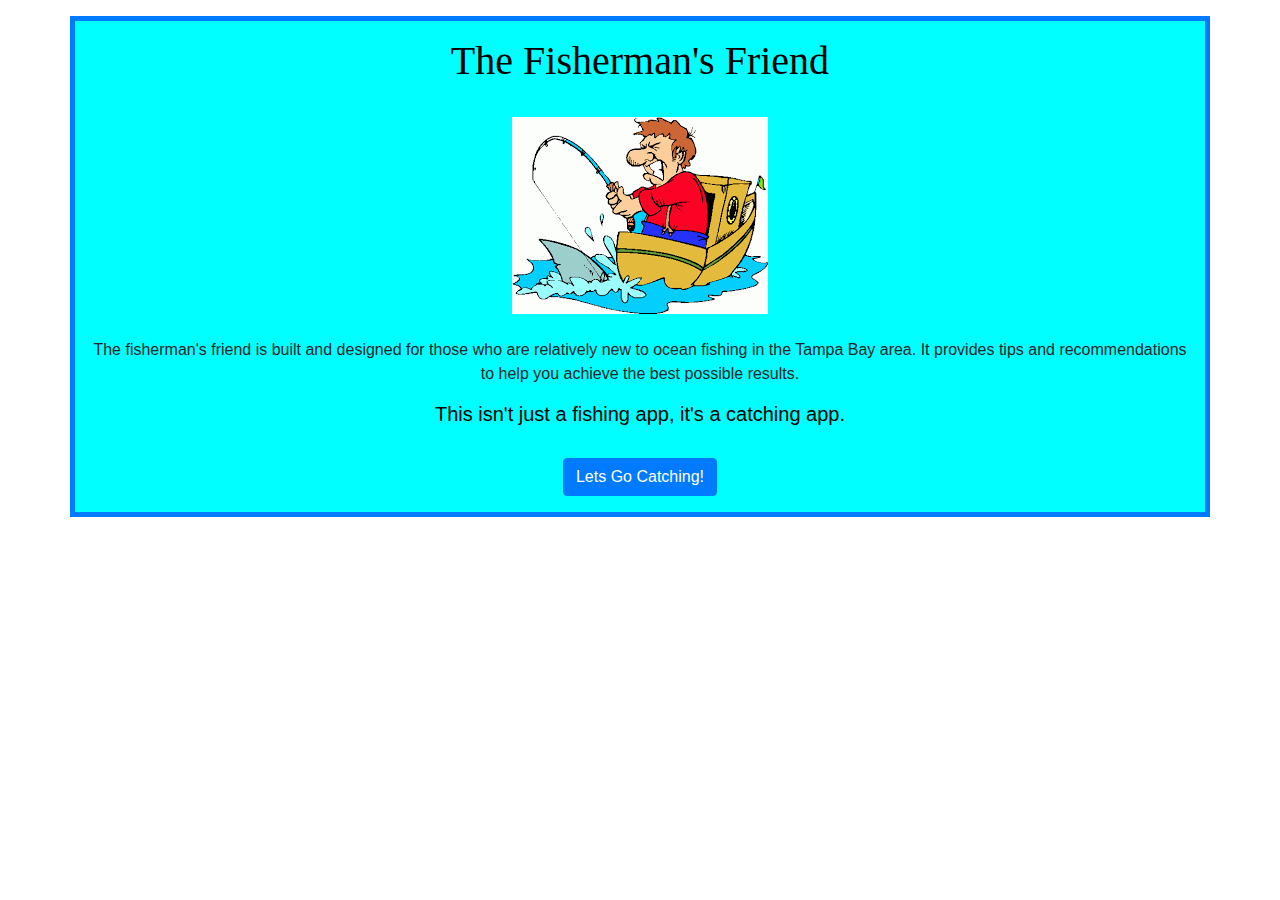
<file: index.html>
<!DOCTYPE html>
<html lang="en">
<head>
    <meta charset="UTF-8">
    <meta name="viewport" content="width=device-width, initial-scale=1.0">
    <meta http-equiv="X-UA-Compatible" content="ie=edge">
    <title>Fishing App</title>
    <link rel="stylesheet" href="https://stackpath.bootstrapcdn.com/bootstrap/4.3.1/css/bootstrap.min.css"
     integrity="sha384-ggOyR0iXCbMQv3Xipma34MD+dH/1fQ784/j6cY/iJTQUOhcWr7x9JvoRxT2MZw1T" crossorigin="anonymous">
    <link rel="stylesheet" href="style.css" type="text/css">
</head>
    <div class="container border border-primary p-3 mt-3 custom-border-width custom-background-color" id="rounded" >
    <div class="text-center">
        
        <h1>The Fisherman's Friend</h1>
        <br> 
            <body class="background">
                <img class="img-fluid" id="rounded"
    src="fishing-image.png"
    alt="Fishermen in a boat catching a fish">
    <br><br>
    <P>
        The fisherman's friend is built and designed for those who are relatively new to ocean fishing in 
        the Tampa Bay area.  It provides tips and recommendations to help you achieve the best possible
        results.   
    </P>
            
                <h5> This isn't just a fishing app, it's a catching app.</h5>
                <br>
    <a href="page-2.html" class="btn btn-primary">Lets Go Catching!</a>

    </div>
    </div>

    <script src="index.js"></script>
    <script src="https://code.jquery.com/jquery-3.3.1.slim.min.js" 
    integrity="sha384-q8i/X+965DzO0rT7abK41JStQIAqVgRVzpbzo5smXKp4YfRvH+8abtTE1Pi6jizo" 
    crossorigin="anonymous"></script>
    <script src="https://cdnjs.cloudflare.com/ajax/libs/popper.js/1.14.7/umd/popper.min.js"
    integrity="sha384-UO2eT0CpHqdSJQ6hJty5KVphtPhzWj9WO1clHTMGa3JDZwrnQq4sF86dIHNDz0W1" 
    crossorigin="anonymous"></script>
    <script src="https://stackpath.bootstrapcdn.com/bootstrap/4.3.1/js/bootstrap.min.js"
    integrity="sha384-JjSmVgyd0p3pXB1rRibZUAYoIIy6OrQ6VrjIEaFf/nJGzIxFDsf4x0xIM+B07jRM" 
    crossorigin="anonymous"></script>   
</body>
</html>
</file>
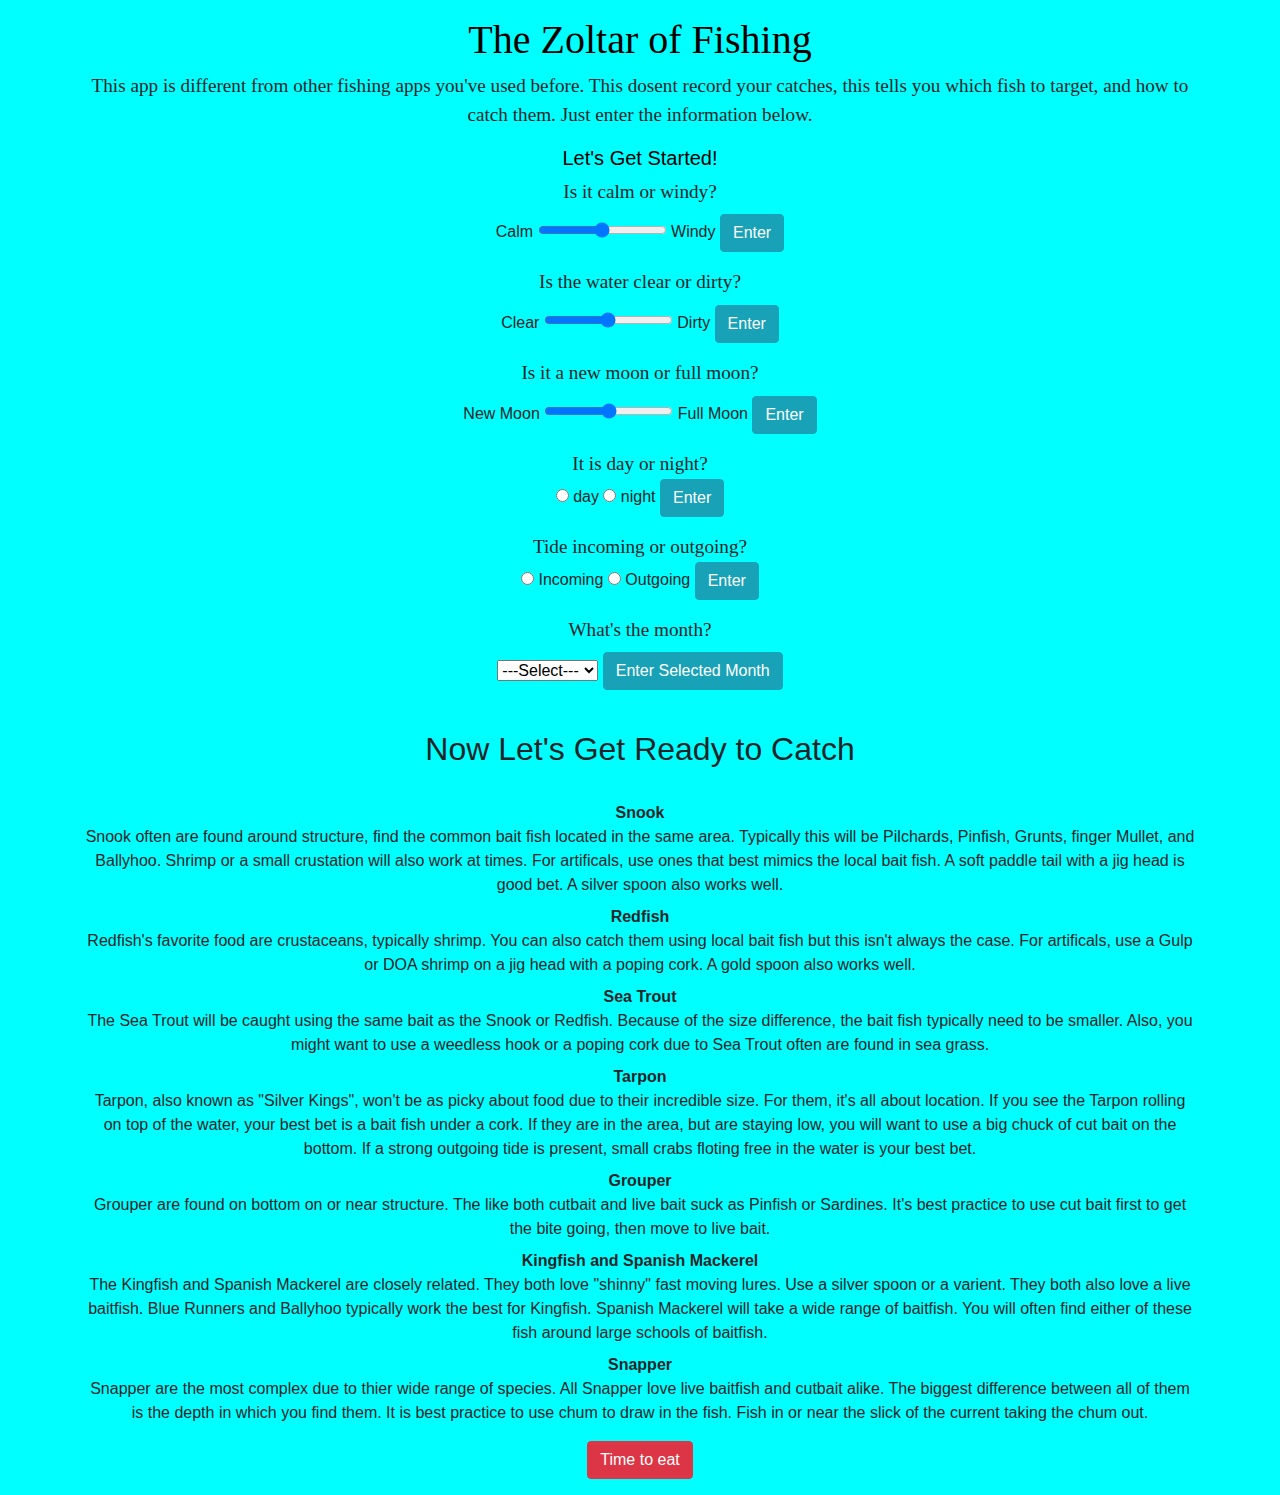
<file: page-2.html>
<!DOCTYPE html>
<html lang="en">
<head>
    <meta charset="UTF-8">
    <meta name="viewport" content="width=device-width, initial-scale=1.0">
    <meta http-equiv="X-UA-Compatible" content="ie=edge">
    <title>fishing.app</title>
    <link rel="stylesheet" href="https://stackpath.bootstrapcdn.com/bootstrap/4.3.1/css/bootstrap.min.css"
     integrity="sha384-ggOyR0iXCbMQv3Xipma34MD+dH/1fQ784/j6cY/iJTQUOhcWr7x9JvoRxT2MZw1T" crossorigin="anonymous">
    <link rel="stylesheet" href="style.css" type="text/css">
</head>
    <div class="text-center">
    <div class="container custom-background-color mt-3 my-3">

        <h1>The Zoltar of Fishing</h1>

        <body class="custom-background-color">
                
            <p class="intro">This app is different from other fishing apps you've used before. 
                 This dosent record your catches, 
                this tells you which fish to target, and how to catch them.  
                Just enter the information below.
            </p>
        <form>

        <h5>Let's Get Started!</h5>
            <section class="calm-windy">
                <label for="calm-windy" class="bold">Is it calm or windy?</label>
                <br>
                <span>Calm</span>
                    <input id="myRange_1" type="range" name="calm-windy" min="0" max="10" step="1">
                <span>Windy</span>
                    <button type="button" class="btn btn-info" id="wind" >Enter</button>
                    <div class="answers">
                        <p id="text"></p>
                    </div>  
            </section>

            <section class="water-clarity">
                <label for="water-clarity" class="bold">Is the water clear or dirty?</label>
                <br>
                <span>Clear</span>
                    <input id="myRange_2" type="range" name="water-clarity" min="0" max="10" step="1">
                <span>Dirty</span>
                    <button type="button" class="btn btn-info" id="water">Enter</button>
                    <div class="answers">
                        <p id="text_2"></p>
                    </div>
            </section>

            <section class="moon">
                <label for="new-full" class="bold">Is it a new moon or full moon?</label>
                <br>
                <span>New Moon</span>
                    <input id="myRange_3" type="range" name="moon" min="0" max="10" step="1">
                <span>Full Moon</span>
                    <button type="button" class="btn btn-info" id="moon">Enter</button>
                    <div class="answers">
                        <p id="text_3"></p>
                    </div>
            </section>

            <section id="day-night">
                <span class="bold">It is day or night?</span>
                <br>
                    <input id="day" type="radio" name="dayNight" value="day"> day
                    <input id="night" type="radio" name="dayNight" value="night"> night
                    <button type="button" class="btn btn-info" id="day_night">Enter</button>
                    <br>
                    <div class="answers">
                        <p id="day-nightResults"></p>
                    </div>
            </section>
                
            <section id="tide">
                <span class="bold">Tide incoming or outgoing?</span>
                <br>
                    <input id="incoming" type="radio" name="tide" value="incoming"> Incoming
                    <input id="outgoing" type="radio" name="tide" value="outgoing"> Outgoing
                    <button type="button" class="btn btn-info" id="tidal">Enter</button>
                    <div class="answers">
                        <p id="tideResults"></p>
                    </div>
            </section>

            <section>
                <label for="month" class="bold">What's the month?</label>
                <br>
		            <select id="month">
                        <option value="none">---Select---</option>
                        <option value="January">January</option>
                        <option value="February">February</option>
                        <option value="March">March</option>
                        <option value="April">April</option>
                        <option value="May">May</option>
                        <option value="June">June</option>
                        <option value="July">July</option>
                        <option value="August">August</option>
                        <option value="September">September</option>
                        <option value="October">October</option>
                        <option value="November">November</option>
                        <option value="December">December</option>
		            </select>
                        <button type="button" class="btn btn-info" id="runfunc">Enter Selected Month</button>
                        <br>
                    <div class="answers">
                        <p id="result"></p>
                    </div>
                        <br>
            </section> 

        </form>

        <div>
                <h2>Now Let's Get Ready to Catch</h2>
                <br>
            <dl>
                <dt>Snook</dt>
                    <dd>
                    Snook often are found around structure, find the common bait fish located in the same area.  Typically
                    this will be Pilchards, Pinfish, Grunts, finger Mullet, and Ballyhoo.  Shrimp or a small crustation will also
                    work at times.  For artificals, use ones that best mimics the local bait fish. A soft paddle tail with a jig head 
                    is good bet.  A silver spoon also works well.
                    </dd>
                <dt>Redfish</dt>
                    <dd>
                    Redfish's favorite food are crustaceans, typically shrimp.  You can also catch them using local bait fish but this isn't 
                    always the case.  For artificals, use a Gulp or DOA shrimp on a jig head with a poping cork. A gold spoon also works well.
                    </dd>
                <dt>Sea Trout</dt>
                    <dd>
                    The Sea Trout will be caught using the same bait as the Snook or Redfish.  Because of the size difference,
                    the bait fish typically need to be smaller.  Also, you might want to use a weedless hook or a poping cork 
                    due to Sea Trout often are found in sea grass.
                    </dd>
                <dt>Tarpon</dt>
                    <dd>
                    Tarpon, also known as "Silver Kings", won't be as picky about food due to their incredible size. For them, it's all about
                    location.  If you see the Tarpon rolling on top of the water, your best bet is a bait fish under a cork.  If they are 
                    in the area, but are staying low, you will want to use a big chuck of cut bait on the bottom.  If a strong outgoing
                    tide is present, small crabs floting free in the water is your best bet. 
                    </dd>
                <dt>Grouper</dt>
                    <dd>
                    Grouper are found on bottom on or near structure.  The like both cutbait and live bait suck as Pinfish or
                    Sardines.  It's best practice to use cut bait first to get the bite going, then move to live bait.
                    </dd>
                <dt>Kingfish and Spanish Mackerel</dt>
                    <dd>
                    The Kingfish and Spanish Mackerel are closely related.  They both love "shinny" fast moving lures.  Use a silver
                    spoon or a varient.  They both also love a live baitfish.  Blue Runners and Ballyhoo typically work the best for Kingfish.  
                    Spanish Mackerel will take a wide range of baitfish. You will often find either of these fish around large schools of baitfish. 
                    </dd>
                <dt>Snapper</dt>
                    <dd>
                    Snapper are the most complex due to thier wide range of species.  All Snapper love live baitfish and cutbait alike.
                    The biggest difference between all of them is the depth in which you find them.  It is best practice to use chum to draw
                    in the fish.  Fish in or near the slick of the current taking the chum out.  
                    </dd>
            </dl>
        </div>
        <a href="page-3.html" class="btn btn-danger">Time to eat</a>
    </div>
    </div>
    <script src="index.js"></script>
    <script src="https://code.jquery.com/jquery-3.3.1.slim.min.js" 
    integrity="sha384-q8i/X+965DzO0rT7abK41JStQIAqVgRVzpbzo5smXKp4YfRvH+8abtTE1Pi6jizo" 
    crossorigin="anonymous"></script>
    <script src="https://cdnjs.cloudflare.com/ajax/libs/popper.js/1.14.7/umd/popper.min.js"
    integrity="sha384-UO2eT0CpHqdSJQ6hJty5KVphtPhzWj9WO1clHTMGa3JDZwrnQq4sF86dIHNDz0W1" 
    crossorigin="anonymous"></script>
    <script src="https://stackpath.bootstrapcdn.com/bootstrap/4.3.1/js/bootstrap.min.js"
    integrity="sha384-JjSmVgyd0p3pXB1rRibZUAYoIIy6OrQ6VrjIEaFf/nJGzIxFDsf4x0xIM+B07jRM" 
    crossorigin="anonymous"></script>
    
           
        </body>
</html>
</file>
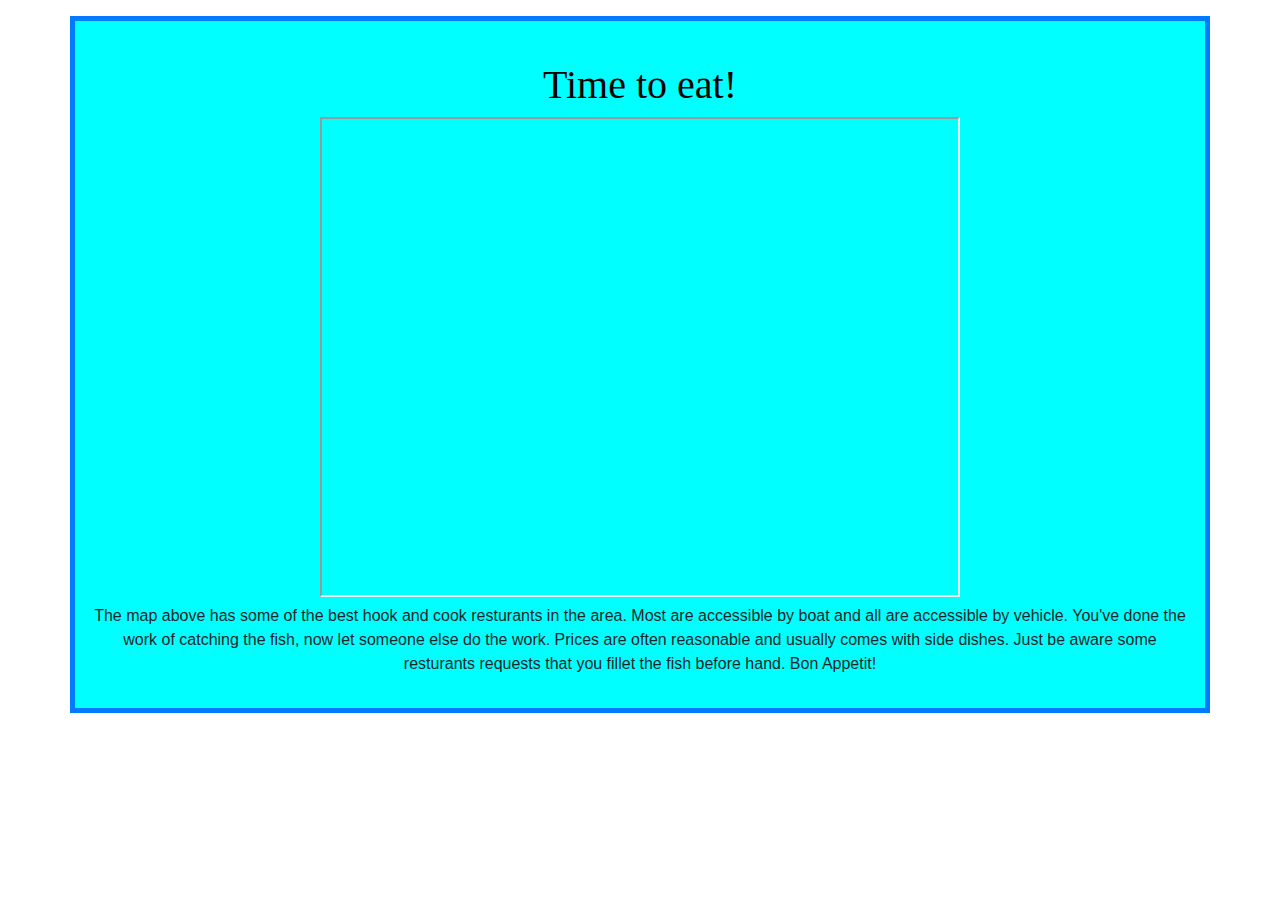
<file: page-3.html>
<!DOCTYPE html>
<html lang="en">
<head>
    <meta charset="UTF-8">
    <meta name="viewport" content="width=device-width, initial-scale=1.0">
    <meta http-equiv="X-UA-Compatible" content="ie=edge">
    <title>Results</title>
    <link rel="stylesheet" href="https://stackpath.bootstrapcdn.com/bootstrap/4.3.1/css/bootstrap.min.css"
     integrity="sha384-ggOyR0iXCbMQv3Xipma34MD+dH/1fQ784/j6cY/iJTQUOhcWr7x9JvoRxT2MZw1T" crossorigin="anonymous">
    <link rel="stylesheet" href="style.css" type="text/css">
    <link rel="page-1.html">
</head>
<div class=text-center>
<div class="container border border-primary p-3 mt-3 custom-border-width custom-background-color" id="rounded" >
    <body>
        <br>
<h1 id="eat">Time to eat!</h1>


        <iframe src="https://www.google.com/maps/d/embed?mid=1gC_HlhtTl1RKwTBOymX5-BNBEDcpo5ST&hl=en" 
        width="640" height="480"></iframe>
        <br>
        <p>
            The map above has some of the best hook and cook resturants in the area.  Most are accessible by boat 
            and all are accessible by vehicle.  You've done the work of catching the fish, now let someone else
            do the work.  Prices are often reasonable and usually comes with side dishes.  Just be aware some
            resturants requests that you fillet the fish before hand. Bon Appetit! 
        </p>
    </div>
</div>
<script src="index.js"></script>
<script src="https://code.jquery.com/jquery-3.3.1.slim.min.js" 
    integrity="sha384-q8i/X+965DzO0rT7abK41JStQIAqVgRVzpbzo5smXKp4YfRvH+8abtTE1Pi6jizo" 
    crossorigin="anonymous"></script>
    <script src="https://cdnjs.cloudflare.com/ajax/libs/popper.js/1.14.7/umd/popper.min.js"
    integrity="sha384-UO2eT0CpHqdSJQ6hJty5KVphtPhzWj9WO1clHTMGa3JDZwrnQq4sF86dIHNDz0W1" 
    crossorigin="anonymous"></script>
    <script src="https://stackpath.bootstrapcdn.com/bootstrap/4.3.1/js/bootstrap.min.js"
    integrity="sha384-JjSmVgyd0p3pXB1rRibZUAYoIIy6OrQ6VrjIEaFf/nJGzIxFDsf4x0xIM+B07jRM" 
    crossorigin="anonymous"></script>    
</body>
</html>
</file>
<file: style.css>
h1  {
    color: black;
    font-family: cursive;
}

h5 {
    color: black;
}

}

#rounded {
    border-radius: 1rem;
}

.custom-border-width {
    border-width: 5px !important;
    }

.custom-background-color {
    background-color: aqua;
}

.intro {
    font-size: larger;
    font-style: normal;
    font-family: Georgia, 'Times New Roman', Times, serif;
}
.custom-font-type {
    font-style: initial;
}

#custom-border {
    border-width: 3px;
}

.answers {
    font-style: italic;
}

.bold {
    font-weight: 500;
    font-family: 'Times New Roman', Times, serif;
    font-size: larger;
}

#eat {
    font-family: fantasy;
}
</file>
